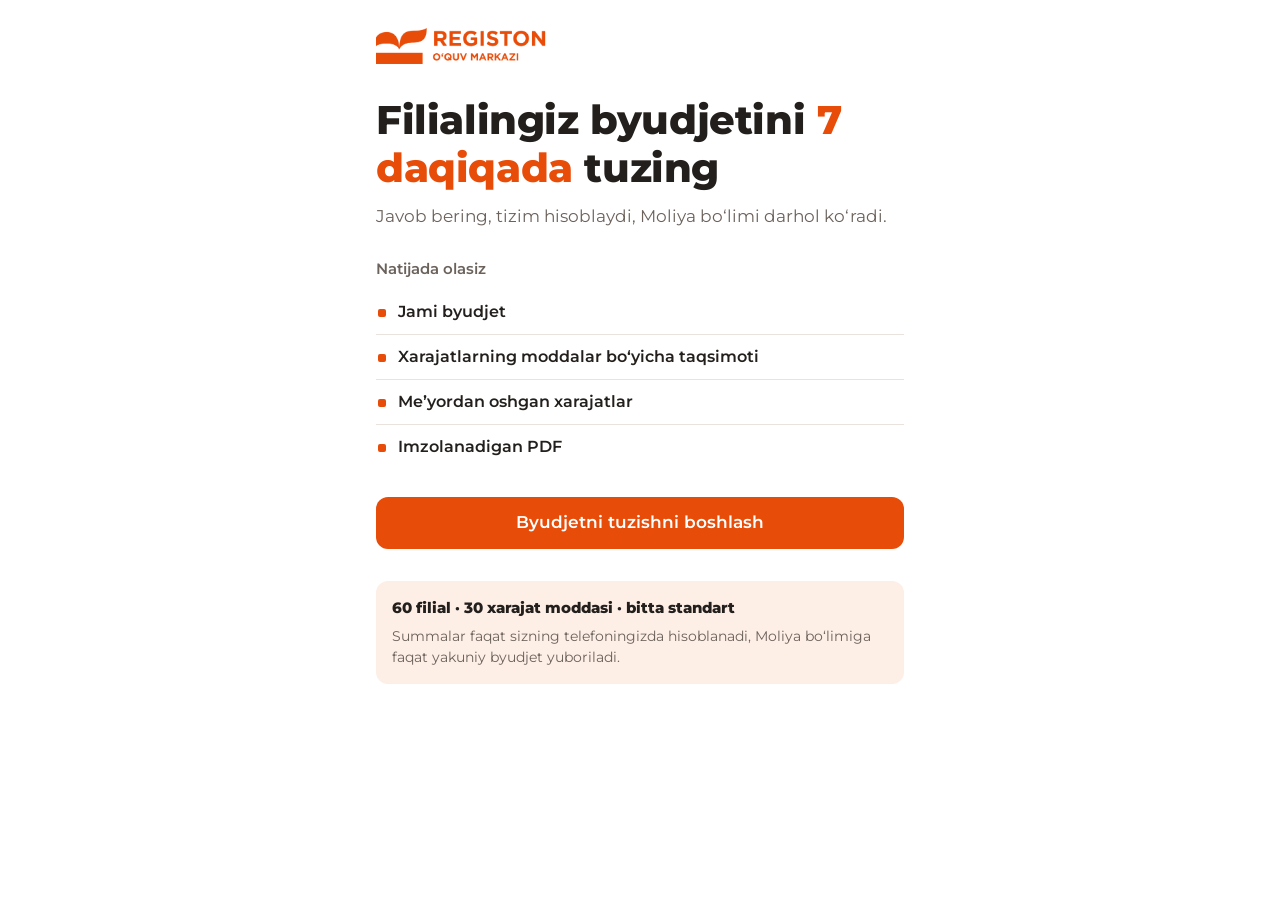
<file: index.html>
<!doctype html>
<html lang="uz">
<head>
<meta charset="utf-8">
<meta name="viewport" content="width=device-width, initial-scale=1, viewport-fit=cover">
<meta name="theme-color" content="#E84C09">
<meta name="description" content="Registon filiallari uchun keyingi oy byudjetini tuzish va Moliya boʻlimiga tasdiqlashga yuborish.">
<title>Filial byudjeti — Registon</title>
<link rel="icon" type="image/png" href="assets/logo.png">
<link rel="preload" href="fonts/Montserrat-ExtraBold.ttf" as="font" type="font/ttf" crossorigin>
<script>
  // Sayt fayllari har ochilishda serverdan yangidan olinadi — telefon eski nusxani eslab qolmasin.
  window.SAYT_V = Date.now();
  document.write('<link rel="stylesheet" href="styles.css?v=' + window.SAYT_V + '">');
</script>
<noscript><link rel="stylesheet" href="styles.css"></noscript>
</head>
<body>
<a class="otish" href="#ilova">Asosiy qismga oʻtish</a>
<header class="tepa">
  <img src="assets/logo.png" alt="Registon oʻquv markazi" width="1000" height="211">
</header>
<main id="ilova" tabindex="-1">
  <noscript><p class="izoh">Sayt ishlashi uchun brauzerda JavaScript yoqilgan boʻlishi kerak.</p></noscript>
</main>
<script src="vendor/jspdf.umd.min.js"></script>
<script>
  ['config.js', 'app.js', 'ui.js', 'pdf.js', 'telegram.js'].forEach(function (f) {
    document.write('<script src="' + f + '?v=' + window.SAYT_V + '"><\/script>');
  });
</script>
</body>
</html>
</file>
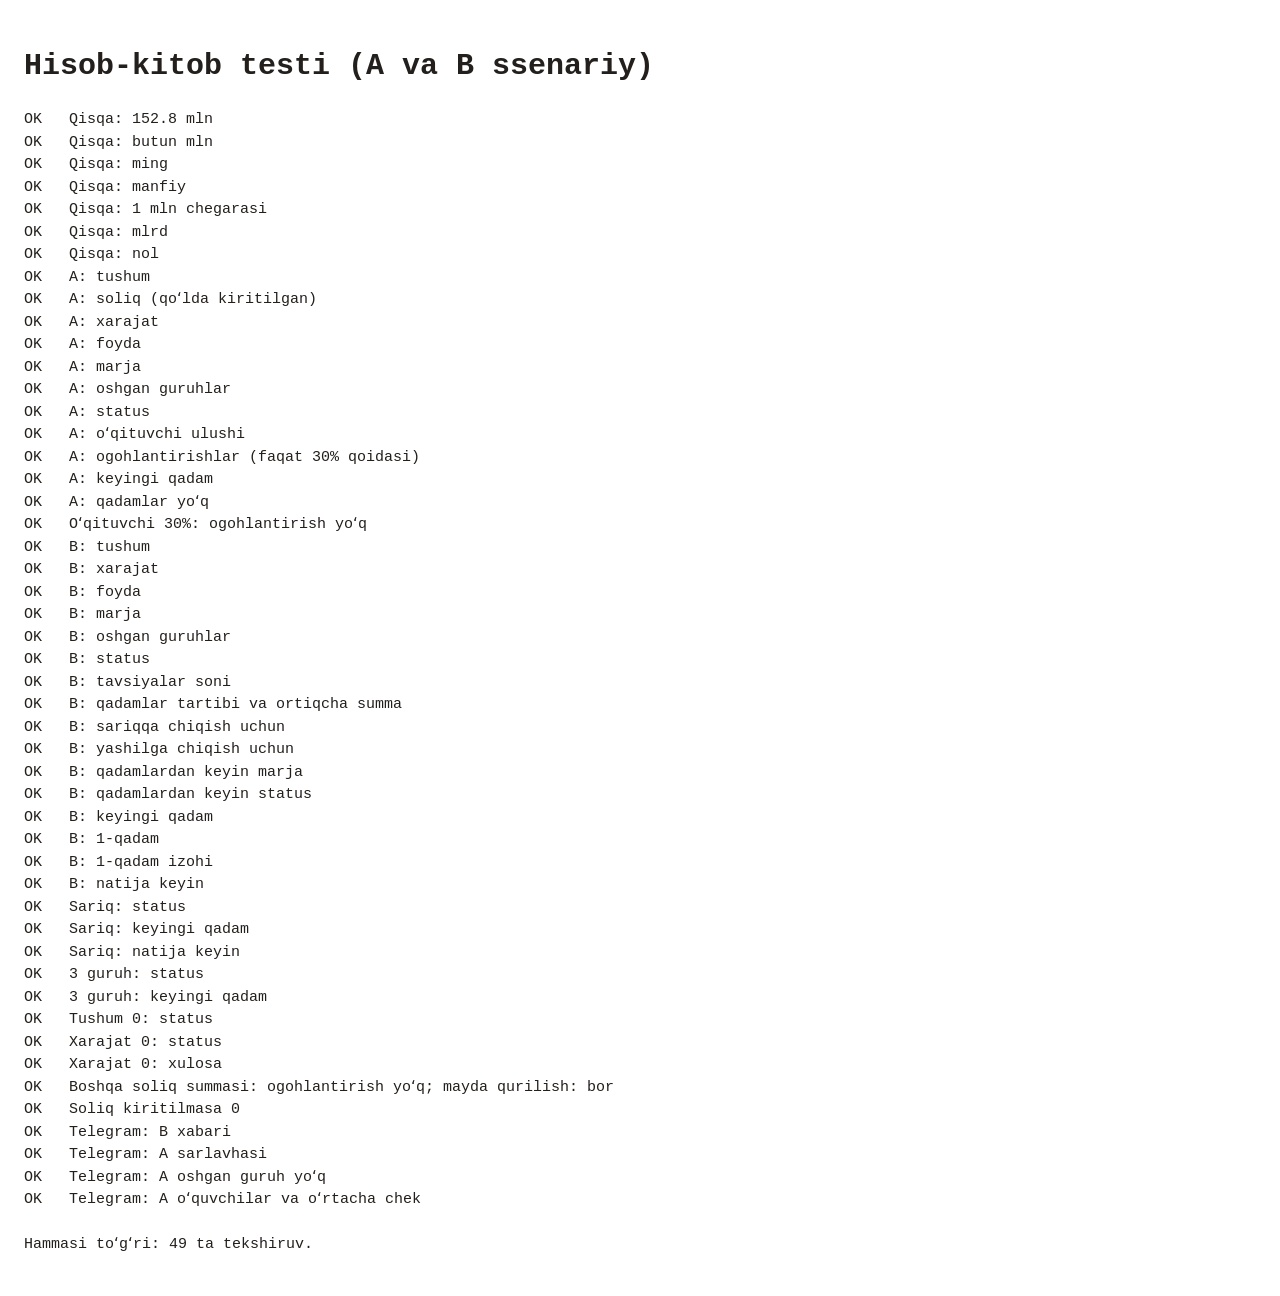
<file: tests/hisob.test.html>
<!doctype html>
<html lang="uz">
<head>
<meta charset="utf-8">
<meta name="viewport" content="width=device-width, initial-scale=1">
<title>Hisob-kitob testi</title>
<style>body{font:15px/1.5 monospace;padding:16px;color:#231F1C;background:#fff}</style>
</head>
<body>
<h1>Hisob-kitob testi (A va B ssenariy)</h1>
<pre id="natija">Tekshirilmoqda…</pre>
<script src="../app.js"></script>
<script src="../telegram.js"></script>
<script src="hisob.test.js"></script>
</body>
</html>
</file>
<file: styles.css>
@font-face {
  font-family: "Montserrat";
  src: url("fonts/Montserrat-Regular.ttf") format("truetype");
  font-weight: 400;
  font-display: swap;
}
@font-face {
  font-family: "Montserrat";
  src: url("fonts/Montserrat-SemiBold.ttf") format("truetype");
  font-weight: 600;
  font-display: swap;
}
@font-face {
  font-family: "Montserrat";
  src: url("fonts/Montserrat-ExtraBold.ttf") format("truetype");
  font-weight: 800;
  font-display: swap;
}

:root {
  --brend: #E84C09;
  --brend-toq: #C43E05;
  --och: #FDEEE6;
  --matn: #231F1C;
  --ikkinchi: #6B625C;
  --fon: #FFFFFF;
  --chiziq: #E9E2DD;
  --yashil: #1E8E3E;
  --sariq: #C98A00;
  --qizil: #C62828;
  --yashil-och: #E8F4EC;
  --sariq-och: #FBF3E0;
  --qizil-och: #FBE9E9;
  --karta: #F7F3F0;       /* raqam kartochkalari foni */
  --trek: #F1ECE8;        /* chiziqli koʻrsatkichning boʻsh qismi */
  --neytral: #CFC6BF;     /* meʼyor ichidagi xarajat */
  --zona-qizil: #F0B4B4;
  --zona-sariq: #F0D590;
  --zona-yashil: #B4DCC0;
  --radius: 12px;
  --tugma: 52px;
}

*, *::before, *::after { box-sizing: border-box; }

html { -webkit-text-size-adjust: 100%; }

body {
  margin: 0;
  background: var(--fon);
  color: var(--matn);
  font-family: "Montserrat", system-ui, sans-serif;
  font-size: 16px;
  line-height: 1.5;
  overflow-x: hidden;
}

h1, h2, p { margin: 0; }

button, input, select, textarea { font: inherit; color: inherit; }

[hidden] { display: none !important; }

:focus-visible {
  outline: 3px solid var(--brend);
  outline-offset: 2px;
  border-radius: 6px;
}
h1:focus, h1:focus-visible, main:focus { outline: none; }

.otish {
  position: absolute;
  left: 16px;
  top: -60px;
  background: var(--matn);
  color: #fff;
  padding: 10px 14px;
  border-radius: 8px;
  z-index: 10;
}
.otish:focus { top: 12px; }

/* ---------- Karkas ---------- */

.tepa {
  max-width: 560px;
  margin: 0 auto;
  padding: 16px 16px 0;
}
.tepa img { display: block; height: 30px; width: auto; }

main {
  max-width: 560px;
  margin: 0 auto;
  padding: 0 16px 32px;
}

.ekran {
  padding-top: 24px;
  animation: kirish 0.22s ease-out;
}
@keyframes kirish {
  from { opacity: 0; transform: translateY(8px); }
  to { opacity: 1; transform: none; }
}

h1 {
  font-weight: 800;
  font-size: 26px;
  line-height: 1.2;
  letter-spacing: -0.01em;
}

.lead { margin-top: 12px; font-size: 17px; color: var(--ikkinchi); }
.izoh { margin-top: 8px; color: var(--ikkinchi); font-size: 15px; }

.harakatlar { display: grid; gap: 8px; margin-top: 28px; }

/* ---------- Tugmalar ---------- */

.tugma {
  display: inline-flex;
  align-items: center;
  justify-content: center;
  min-height: var(--tugma);
  padding: 12px 20px;
  border-radius: var(--radius);
  border: 2px solid transparent;
  font-weight: 600;
  font-size: 17px;
  line-height: 1.25;
  text-align: center;
  text-decoration: none;
  cursor: pointer;
  -webkit-tap-highlight-color: transparent;
  transition: background-color 0.15s, border-color 0.15s;
}
.tugma.asosiy { background: var(--brend); color: #fff; }
.tugma.asosiy:hover { background: var(--brend-toq); }
.tugma.asosiy:disabled { background: #EDE6E1; color: #8C837D; cursor: not-allowed; }
.tugma.ikkinchi { background: #fff; color: var(--matn); border-color: var(--chiziq); }
.tugma.ikkinchi:hover { border-color: var(--ikkinchi); }
.tugma.matnli {
  background: none;
  color: var(--matn);
  min-height: 48px;
  padding: 8px 12px;
  text-decoration: underline;
  text-underline-offset: 3px;
  text-decoration-color: var(--brend);
  font-size: 16px;
}

/* ---------- Landing ---------- */

.bosh h1 { font-size: 32px; margin-top: 8px; }
.urgu { color: var(--brend); }

.kichik {
  margin-top: 28px;
  font-size: 15px;
  font-weight: 600;
  color: var(--ikkinchi);
}
.olasiz {
  list-style: none;
  margin: 10px 0 0;
  padding: 0;
}
.olasiz li {
  position: relative;
  padding: 10px 0 10px 22px;
  border-bottom: 1px solid var(--chiziq);
  font-weight: 600;
}
.olasiz li:last-child { border-bottom: 0; }
.olasiz li::before {
  content: "";
  position: absolute;
  left: 2px;
  top: 19px;
  width: 8px;
  height: 8px;
  border-radius: 2px;
  background: var(--brend);
}

.muddat { margin-top: 16px; font-size: 15px; }

.ishonch {
  margin-top: 32px;
  padding: 16px;
  background: var(--och);
  border-radius: var(--radius);
  font-size: 14px;
  color: var(--ikkinchi);
}
.ishonch-raqam {
  font-weight: 800;
  font-size: 15px;
  color: var(--matn);
  margin-bottom: 6px;
}

/* ---------- Soʻrovnoma ---------- */

.progress {
  display: flex;
  align-items: center;
  gap: 12px;
  margin-bottom: 20px;
}
.progress-matn {
  font-weight: 600;
  font-size: 14px;
  font-variant-numeric: tabular-nums;
  white-space: nowrap;
}
.progress-chiziq {
  flex: 1;
  height: 6px;
  background: var(--och);
  border-radius: 3px;
  overflow: hidden;
}
.progress-chiziq span {
  display: block;
  height: 100%;
  background: var(--brend);
  border-radius: 3px;
  transition: width 0.3s ease-out;
}

.maydonlar { margin-top: 20px; }

.maydon {
  padding: 14px 0;
  border-top: 1px solid var(--chiziq);
}
.maydon:first-child { border-top: 0; padding-top: 4px; }
.maydon label {
  display: block;
  font-weight: 600;
  font-size: 16px;
}
.maydon-izoh {
  margin-top: 2px;
  font-size: 13.5px;
  line-height: 1.4;
  color: var(--ikkinchi);
}

.kiritish {
  position: relative;
  display: flex;
  align-items: center;
  margin-top: 8px;
  border: 2px solid var(--chiziq);
  border-radius: var(--radius);
  background: #fff;
  transition: border-color 0.15s;
}
.kiritish:focus-within { border-color: var(--brend); }
.kiritish input {
  flex: 1;
  min-width: 0;
  height: 52px;
  padding: 0 0 0 14px;
  border: 0;
  background: none;
  font-size: 19px;
  font-weight: 600;
  font-variant-numeric: tabular-nums;
}
.kiritish input:focus { outline: none; }
.kiritish input::placeholder { color: #B9B0AA; font-weight: 400; }
.birlik, .prefiks {
  padding: 0 14px;
  color: var(--ikkinchi);
  font-size: 15px;
  white-space: nowrap;
}
.kiritish.tel .prefiks {
  padding: 0 4px 0 14px;
  color: var(--matn);
  font-size: 19px;
  font-weight: 600;
}
.kiritish.tel input { padding-left: 4px; }

input[aria-invalid="true"] { color: var(--qizil); }
.maydon:has(input[aria-invalid="true"]) .kiritish,
.maydon:has(input[aria-invalid="true"]) > input { border-color: var(--qizil); }

.maydon > input[type="text"], textarea {
  display: block;
  width: 100%;
  margin-top: 8px;
  padding: 12px 14px;
  min-height: 52px;
  border: 2px solid var(--chiziq);
  border-radius: var(--radius);
  background: #fff;
  font-size: 17px;
}
.maydon > input[type="text"]:focus, textarea:focus { outline: none; border-color: var(--brend); }
textarea { resize: vertical; line-height: 1.4; }

.tanlash { position: relative; margin-top: 8px; }
.tanlash::after {
  content: "";
  position: absolute;
  right: 18px;
  top: 50%;
  width: 9px;
  height: 9px;
  border-right: 2px solid var(--matn);
  border-bottom: 2px solid var(--matn);
  transform: translateY(-70%) rotate(45deg);
  pointer-events: none;
}
select {
  width: 100%;
  height: 56px;
  padding: 0 44px 0 14px;
  border: 2px solid var(--chiziq);
  border-radius: var(--radius);
  background: #fff;
  font-size: 19px;
  font-weight: 600;
  appearance: none;
  -webkit-appearance: none;
}
select:focus { outline: none; border-color: var(--brend); }

.jonli {
  margin-top: 8px;
  padding: 12px 14px;
  background: var(--och);
  border-radius: var(--radius);
  font-weight: 600;
  font-size: 15px;
}

.maydon + .jonli { margin: 0 0 12px; }
.jonli.mos { background: var(--yashil-och); }
.jonli.mos-emas { background: var(--sariq-och); }

.guruh-jami {
  margin-top: 4px;
  padding-top: 12px;
  border-top: 2px solid var(--matn);
  display: flex;
  justify-content: space-between;
  gap: 12px;
  font-size: 15px;
}
.guruh-jami strong { font-weight: 800; white-space: nowrap; }

.ogoh, .ogohlar li {
  position: relative;
  padding-left: 28px;
  font-size: 14.5px;
  line-height: 1.4;
}
.ogoh { margin-top: 4px; }
.ogoh::before, .ogohlar li::before {
  content: "!";
  position: absolute;
  left: 0;
  top: 0;
  width: 19px;
  height: 19px;
  border-radius: 50%;
  background: var(--sariq);
  color: #fff;
  font-weight: 800;
  font-size: 13px;
  line-height: 19px;
  text-align: center;
}


.variantlar { display: grid; gap: 8px; margin-top: 8px; }
.variant { position: relative; display: block; cursor: pointer; }
.variant input {
  position: absolute;
  opacity: 0;
  width: 1px;
  height: 1px;
}
.variant span {
  display: flex;
  align-items: center;
  gap: 12px;
  min-height: 56px;
  padding: 12px 14px;
  border: 2px solid var(--chiziq);
  border-radius: var(--radius);
  font-weight: 600;
  transition: border-color 0.15s, background-color 0.15s;
}
.variant span::before {
  content: "";
  flex: none;
  width: 20px;
  height: 20px;
  border: 2px solid #B9B0AA;
  border-radius: 50%;
  background: #fff;
}
.variant input:checked + span { border-color: var(--brend); background: var(--och); }
.variant input:checked + span::before {
  border-color: var(--brend);
  box-shadow: inset 0 0 0 4px #fff;
  background: var(--brend);
}
.variant input:focus-visible + span { outline: 3px solid var(--brend); outline-offset: 2px; }

.xato {
  margin-top: 12px;
  color: var(--qizil);
  font-weight: 600;
  font-size: 15px;
}
.maydon-xato {
  margin-top: 6px;
  color: var(--qizil);
  font-size: 14px;
}

.yoq { margin: 6px 0 -8px; padding-left: 0; }

.pastki {
  position: sticky;
  bottom: 0;
  display: flex;
  gap: 8px;
  margin: 24px -16px 0;
  padding: 12px 16px calc(12px + env(safe-area-inset-bottom));
  background: var(--fon);
  border-top: 1px solid var(--chiziq);
}
.pastki .ikkinchi { flex: 0 0 auto; }
.pastki .asosiy { flex: 1; }

/* ---------- Natija ---------- */

.ustki { font-size: 14px; font-weight: 600; color: var(--ikkinchi); margin-bottom: 4px; }

.status {
  margin-top: 16px;
  padding: 20px 18px;
  border-radius: var(--radius);
  border-left: 6px solid;
}
.status-nom {
  display: flex;
  align-items: center;
  gap: 10px;
  font-weight: 800;
  font-size: 24px;
  line-height: 1.2;
}
.status-nom::before {
  content: "";
  width: 14px;
  height: 14px;
  border-radius: 50%;
  background: currentColor;
}
.status-xulosa { margin-top: 6px; font-weight: 600; font-size: 17px; color: var(--matn); }
.status-yashil { background: var(--yashil-och); border-color: var(--yashil); }
.status-yashil .status-nom { color: var(--yashil); }
.status-sariq { background: var(--sariq-och); border-color: var(--sariq); }
.status-sariq .status-nom { color: #9A6A00; }
.status-qizil { background: var(--qizil-och); border-color: var(--qizil); }
.status-qizil .status-nom { color: var(--qizil); }

/* Marja shkalasi (status kartochkasi ichida) */
.shkala { margin-top: 18px; }
.shkala-bosh {
  display: flex;
  justify-content: space-between;
  align-items: baseline;
  font-size: 14px;
  color: var(--ikkinchi);
}
.shkala-bosh strong { font-size: 24px; font-weight: 800; color: var(--matn); }
.shkala-chiziq { position: relative; display: flex; gap: 2px; height: 12px; margin-top: 8px; }
.zona-qizil { background: var(--zona-qizil); border-radius: 6px 0 0 6px; }
.zona-sariq { background: var(--zona-sariq); }
.zona-yashil { background: var(--zona-yashil); border-radius: 0 6px 6px 0; }
.shkala-belgi {
  position: absolute;
  top: -5px;
  width: 6px;
  height: 22px;
  border-radius: 3px;
  background: var(--matn);
  box-shadow: 0 0 0 2px var(--fon);
  transform: translateX(-50%);
}
.shkala-raqam { position: relative; height: 18px; margin-top: 6px; font-size: 12px; color: var(--ikkinchi); }
.shkala-raqam span { position: absolute; top: 0; transform: translateX(-50%); }
.shkala-raqam span:first-child { left: 0; transform: none; }
.shkala-raqam .oxiri { right: 0; transform: none; }
.shkala-matn { margin-top: 12px; font-weight: 600; font-size: 15px; line-height: 1.45; }
.shkala-qoida { margin-top: 4px; font-size: 13px; color: var(--ikkinchi); }

/* Tushum, xarajat, foyda */
.raqamlar {
  display: grid;
  grid-template-columns: repeat(3, minmax(0, 1fr));
  gap: 8px;
  margin: 12px 0 0;
}
.raqamlar div { background: var(--karta); border-radius: 10px; padding: 10px 12px; min-width: 0; }
.raqamlar dt { font-size: 13px; color: var(--ikkinchi); }
.raqamlar dd { margin: 2px 0 0; font-weight: 800; font-size: 22px; line-height: 1.15; white-space: nowrap; }
.raqamlar dd span { display: block; font-weight: 400; font-size: 12px; color: var(--ikkinchi); }

/* Natija bloklari */
.blok { margin-top: 32px; }
.blok-bosh { display: flex; justify-content: space-between; align-items: baseline; gap: 12px; }
.blok-sarlavha { font-size: 19px; font-weight: 800; line-height: 1.25; margin: 0 0 14px; }

.qadamlar { list-style: none; margin: 0; padding: 0; display: grid; gap: 16px; }
.qadamlar li { display: flex; gap: 12px; }
.qadam-raqam {
  flex: none;
  width: 28px;
  height: 28px;
  border-radius: 50%;
  background: var(--brend);
  color: #fff;
  font-weight: 800;
  font-size: 14px;
  display: flex;
  align-items: center;
  justify-content: center;
}
.qadam-matn { font-size: 16px; line-height: 1.4; }
.qadam-matn strong { font-weight: 800; }
.qadam-izoh { margin-top: 3px; font-size: 14px; color: var(--ikkinchi); }
.qadam-maslahat { margin-top: 4px; font-size: 13px; line-height: 1.4; color: var(--ikkinchi); }
.keyin { margin-top: 18px; padding: 12px 14px; border-radius: 10px; font-weight: 600; }
.keyin-yashil { background: var(--yashil-och); color: #145C29; }
.keyin-sariq { background: var(--sariq-och); color: #6B4A00; }
.keyin-qizil { background: var(--qizil-och); color: #8E1F1F; }

.ogohlar { list-style: none; margin: 0; padding: 0; display: grid; gap: 10px; }

/* Guruhlar meʼyorga nisbatan: meʼyor chizigʻi doim oʻrtada */
.meyor-legend { display: flex; align-items: center; gap: 6px; font-size: 13px; color: var(--ikkinchi); }
.meyor-legend::before { content: ""; width: 2px; height: 14px; background: var(--matn); }
.meyor-royxat { list-style: none; margin: 0; padding: 0; display: grid; gap: 14px; }
.meyor-bosh { display: flex; justify-content: space-between; align-items: baseline; gap: 10px; font-size: 15px; }
.meyor-bosh strong { font-weight: 600; }
.meyor-foiz { font-size: 13px; color: var(--ikkinchi); white-space: nowrap; }
.meyor-ortiq { font-weight: 800; color: var(--qizil); white-space: nowrap; }
.meyor-ok { display: inline-flex; align-items: center; gap: 4px; font-size: 13px; color: var(--ikkinchi); white-space: nowrap; }
.belgi-ok { color: var(--yashil); }
.meyor-chiziq { position: relative; height: 8px; margin-top: 7px; border-radius: 4px; background: var(--trek); }
.meyor-ichida { position: absolute; left: 0; top: 0; bottom: 0; border-radius: 4px; background: var(--neytral); }
.oshgan .meyor-ichida { border-radius: 4px 0 0 4px; }
.meyor-oshgan {
  position: absolute;
  left: calc(50% + 2px);
  top: 0;
  bottom: 0;
  min-width: 3px;
  border-radius: 0 4px 4px 0;
  background: var(--qizil);
}
.meyor-tik { position: absolute; left: 50%; top: -3px; width: 2px; height: 14px; margin-left: -1px; background: var(--matn); }
.meyor-eslatma { margin-top: 14px; font-size: 13px; color: var(--ikkinchi); }

.pdf-eslatma { margin-top: 28px; color: var(--ikkinchi); font-size: 15px; }

/* ---------- Yakun ---------- */

.yakun .lead { word-break: break-word; font-size: 15px; }
.tg {
  margin-top: 20px;
  padding: 16px 18px;
  border-radius: var(--radius);
  border-left: 6px solid var(--chiziq);
  background: #F6F2EF;
  font-weight: 600;
}
.tg p + p { margin-top: 6px; }
.tg-sabab { font-weight: 400; font-size: 14px; color: var(--ikkinchi); }
.tg-qayta { width: 100%; margin-top: 10px; }
.tg-ok { background: var(--yashil-och); border-color: var(--yashil); }
.tg-xato { background: var(--sariq-och); border-color: var(--sariq); }
.kod { margin-top: 16px; font-size: 15px; }
.kod strong { font-variant-numeric: tabular-nums; }

/* ---------- Kengroq ekran ---------- */

@media (min-width: 600px) {
  .tepa { padding-top: 28px; }
  .tepa img { height: 36px; }
  h1 { font-size: 30px; }
  .bosh h1 { font-size: 40px; }
  .pastki { margin: 28px 0 0; padding: 16px 0; position: static; background: none; }
}

@media (prefers-reduced-motion: reduce) {
  *, *::before, *::after {
    animation: none !important;
    transition: none !important;
  }
}
</file>
